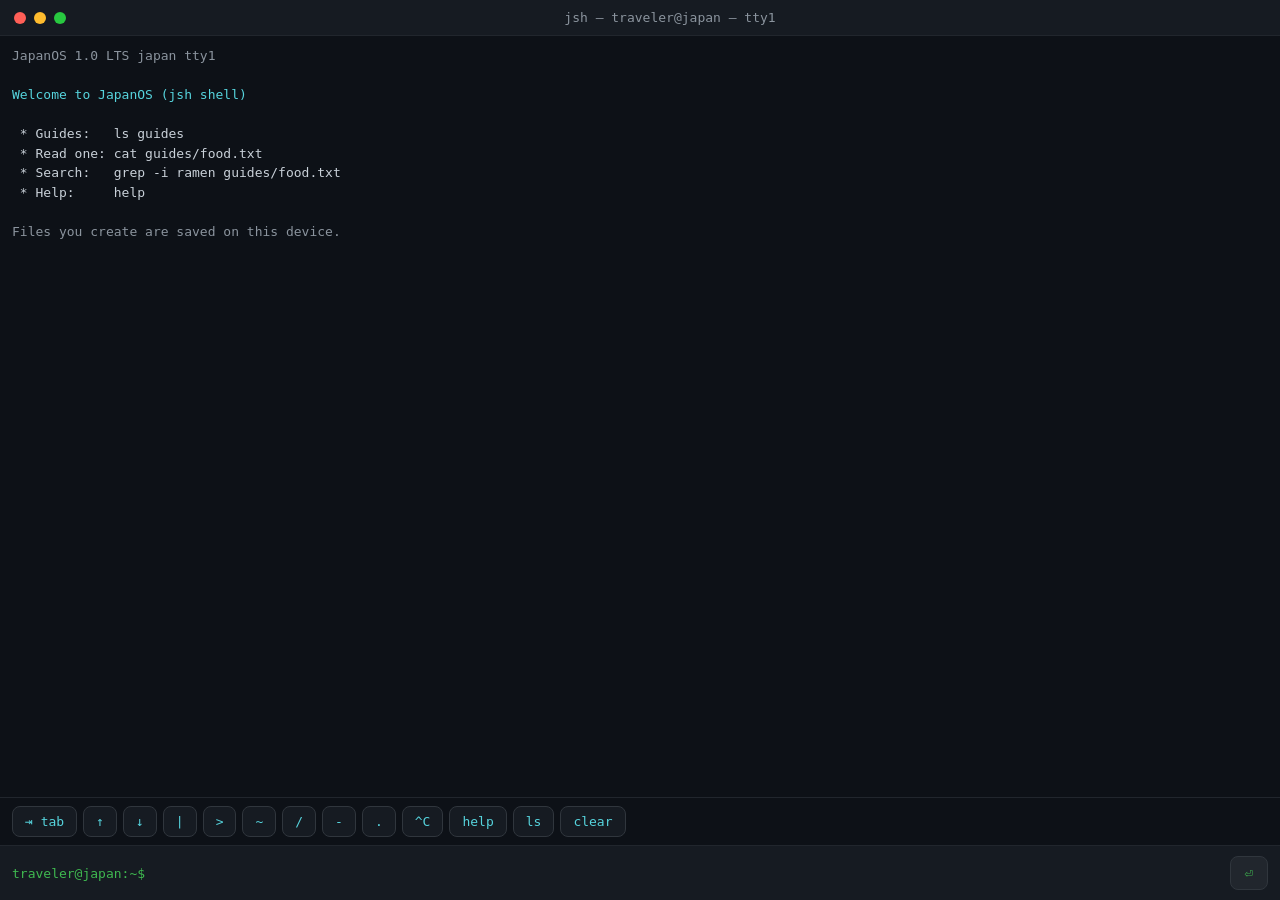
<file: index.html>
<!DOCTYPE html>
<html lang="en">
<head>
<meta charset="UTF-8">
<meta name="viewport" content="width=device-width, initial-scale=1.0, maximum-scale=1.0, user-scalable=no, viewport-fit=cover">
<meta name="apple-mobile-web-app-capable" content="yes">
<meta name="mobile-web-app-capable" content="yes">
<meta name="apple-mobile-web-app-status-bar-style" content="black-translucent">
<meta name="apple-mobile-web-app-title" content="JapanOS">
<meta name="theme-color" content="#0d1117">
<title>JapanOS Terminal</title>
<style>
  :root {
    --bg: #0d1117;
    --panel: #161b22;
    --fg: #c9d1d9;
    --green: #3fb950;
    --cyan: #56d4dd;
    --yellow: #e3b341;
    --red: #f85149;
    --magenta: #d2a8ff;
    --dim: #8b949e;
  }
  * { margin: 0; padding: 0; box-sizing: border-box; }
  html, body { height: 100%; overscroll-behavior: none; background: var(--bg); }
  body {
    font-family: "SF Mono", ui-monospace, Menlo, Monaco, "Cascadia Mono", monospace;
    color: var(--fg);
    display: flex;
    flex-direction: column;
    height: 100dvh;
    padding-top: env(safe-area-inset-top);
  }
  #titlebar {
    flex: 0 0 auto;
    display: flex; align-items: center; gap: 8px;
    padding: 10px 14px;
    background: var(--panel);
    border-bottom: 1px solid #21262d;
    user-select: none; -webkit-user-select: none;
  }
  .dot { width: 12px; height: 12px; border-radius: 50%; }
  .dot.r { background: #ff5f57; } .dot.y { background: #febc2e; } .dot.g { background: #28c840; }
  #titlebar .title {
    flex: 1; text-align: center; font-size: 13px; color: var(--dim);
    white-space: nowrap; overflow: hidden; text-overflow: ellipsis;
  }
  #screen {
    flex: 1 1 auto;
    overflow-y: auto;
    -webkit-overflow-scrolling: touch;
    padding: 10px 12px 8px;
    font-size: 13px;
    line-height: 1.5;
    word-break: break-word;
  }
  #screen .line { white-space: pre-wrap; }
  .green { color: var(--green); } .cyan { color: var(--cyan); }
  .yellow { color: var(--yellow); } .red { color: var(--red); }
  .magenta { color: var(--magenta); } .dim { color: var(--dim); }
  #keybar {
    flex: 0 0 auto;
    display: flex; gap: 6px;
    overflow-x: auto; -webkit-overflow-scrolling: touch;
    padding: 8px 12px;
    background: var(--bg);
    border-top: 1px solid #21262d;
    scrollbar-width: none;
  }
  #keybar::-webkit-scrollbar { display: none; }
  #keybar button {
    flex: 0 0 auto;
    background: #161b22; color: var(--cyan);
    border: 1px solid #30363d; border-radius: 8px;
    font-family: inherit; font-size: 13px;
    padding: 7px 12px;
    touch-action: manipulation;
  }
  #keybar button:active { background: #21262d; }
  #inputbar {
    flex: 0 0 auto;
    display: flex; align-items: center; gap: 8px;
    padding: 10px 12px;
    padding-bottom: calc(10px + env(safe-area-inset-bottom));
    background: var(--panel);
    border-top: 1px solid #21262d;
  }
  #prompt { color: var(--green); font-size: 13px; white-space: nowrap; }
  #cmd {
    flex: 1;
    background: transparent; border: none; outline: none;
    color: var(--fg); font-family: inherit;
    font-size: 16px; /* stops iOS Safari zoom on focus */
    caret-color: var(--green);
  }
  #cmd::placeholder { color: #484f58; }
  #enter {
    background: #21262d; color: var(--green);
    border: 1px solid #30363d; border-radius: 8px;
    font-family: inherit; font-size: 14px; padding: 8px 14px;
    touch-action: manipulation;
  }
  #enter:active { background: #30363d; }
  /* full-screen text editor overlay */
  #editor {
    position: fixed; inset: 0;
    display: none; flex-direction: column;
    background: var(--bg);
    padding-top: env(safe-area-inset-top);
    z-index: 10;
  }
  #editor.open { display: flex; }
  #editor header {
    flex: 0 0 auto;
    display: flex; align-items: center; gap: 10px;
    padding: 10px 14px;
    background: var(--panel); border-bottom: 1px solid #21262d;
    font-size: 13px;
  }
  #editor header .fname { flex: 1; color: var(--yellow); overflow: hidden; text-overflow: ellipsis; white-space: nowrap; }
  #editor header button {
    background: #21262d; border: 1px solid #30363d; border-radius: 8px;
    font-family: inherit; font-size: 13px; padding: 7px 14px;
    touch-action: manipulation;
  }
  #editor header .save { color: var(--green); }
  #editor header .cancel { color: var(--red); }
  #edtext {
    flex: 1;
    background: var(--bg); color: var(--fg);
    border: none; outline: none; resize: none;
    font-family: inherit; font-size: 16px; line-height: 1.5;
    padding: 12px 14px;
    padding-bottom: calc(12px + env(safe-area-inset-bottom));
    -webkit-overflow-scrolling: touch;
  }
</style>
</head>
<body>

<div id="titlebar">
  <span class="dot r"></span><span class="dot y"></span><span class="dot g"></span>
  <span class="title">jsh — traveler@japan — tty1</span>
</div>

<div id="screen" aria-live="polite"></div>

<div id="keybar">
  <button data-key="tab">⇥ tab</button>
  <button data-key="up">↑</button>
  <button data-key="down">↓</button>
  <button data-ins="|">|</button>
  <button data-ins="&gt;">&gt;</button>
  <button data-ins="~">~</button>
  <button data-ins="/">/</button>
  <button data-ins="-">-</button>
  <button data-ins=".">.</button>
  <button data-key="ctrlc">^C</button>
  <button data-run="help">help</button>
  <button data-run="ls">ls</button>
  <button data-run="clear">clear</button>
</div>

<div id="inputbar">
  <span id="prompt"></span>
  <input id="cmd" type="text" autocomplete="off" autocorrect="off" autocapitalize="off"
         spellcheck="false" enterkeyhint="go" placeholder="">
  <button id="enter" aria-label="run command">⏎</button>
</div>

<div id="editor">
  <header>
    <span class="fname"></span>
    <button class="cancel">cancel</button>
    <button class="save">save</button>
  </header>
  <textarea id="edtext" autocomplete="off" autocorrect="off" autocapitalize="off" spellcheck="false"></textarea>
</div>

<script>
(function () {
  "use strict";

  var USER = "traveler", HOST = "japan";
  var FS_KEY = "japanos_fs_v1", HIST_KEY = "japanos_hist_v1";
  var BOOT_TIME = Date.now();

  var screenEl = document.getElementById("screen");
  var input = document.getElementById("cmd");
  var promptEl = document.getElementById("prompt");

  /* ---------- guide content ---------- */

  var GUIDES = {
    "destinations.txt": [
      "DESTINATIONS",
      "============",
      "",
      "Tokyo (東京)     Shibuya Crossing, Senso-ji,",
      "                Akihabara, teamLab, Tsukiji.",
      "Kyoto (京都)     Fushimi Inari, Kinkaku-ji,",
      "                Arashiyama bamboo grove, Gion.",
      "Osaka (大阪)     Dotonbori neon, Osaka Castle,",
      "                street food capital.",
      "Nara (奈良)      Bowing deer, Todai-ji Buddha.",
      "Hakone (箱根)    Onsen, ryokan, Mt. Fuji views.",
      "Hiroshima (広島) Peace Memorial, Miyajima torii.",
      "Sapporo (札幌)   Snow festival, miso ramen.",
      "Okinawa (沖縄)   Beaches, reefs, Ryukyu culture."
    ].join("\n"),

    "itinerary.txt": [
      "7-DAY GOLDEN ROUTE",
      "==================",
      "",
      "Day 1-3  Tokyo",
      "  Arrive HND/NRT. Shibuya & Shinjuku,",
      "  Asakusa + Senso-ji, Akihabara.",
      "  Day trip option: Nikko or Kamakura.",
      "Day 4    Hakone",
      "  Onsen ryokan night, Fuji views from",
      "  the Lake Ashi ropeway.",
      "Day 5-6  Kyoto",
      "  Fushimi Inari at dawn, Kiyomizu-dera,",
      "  Arashiyama, evening in Gion.",
      "Day 7    Osaka",
      "  Osaka Castle, Dotonbori food crawl,",
      "  fly out of KIX.",
      "",
      "tip: activate your JR Pass on Day 4."
    ].join("\n"),

    "food.txt": [
      "EAT YOUR WAY THROUGH JAPAN",
      "==========================",
      "",
      "ramen        tonkotsu in Fukuoka, miso in Sapporo",
      "sushi        standing sushi bars, Toyosu market",
      "okonomiyaki  Osaka vs Hiroshima style - try both",
      "takoyaki     molten octopus balls, Dotonbori",
      "kaiseki      multi-course art, best in Kyoto",
      "onigiri      konbini onigiri are elite. Trust.",
      "wagyu        Kobe, Matsusaka, or Omi beef",
      "",
      "pro-tip: say 'oishii!' (delicious) often."
    ].join("\n"),

    "phrases.txt": [
      "SURVIVAL JAPANESE",
      "=================",
      "",
      "Konnichiwa              hello",
      "Arigatou gozaimasu      thank you",
      "Sumimasen               excuse me / sorry",
      "Onegaishimasu           please",
      "Eigo wa hanasemasu ka?  do you speak English?",
      "Ikura desu ka?          how much is it?",
      "Oishii!                 delicious!",
      "Kanpai!                 cheers!",
      "Toire wa doko?          where's the toilet?",
      "",
      "a little Japanese goes a very long way."
    ].join("\n"),

    "tips.txt": [
      "TRAVEL TIPS",
      "===========",
      "",
      "* Suica/PASMO in Apple Wallet works on",
      "  trains, buses and konbini.",
      "* Cash still matters; 7-Eleven ATMs",
      "  take foreign cards.",
      "* Rent pocket WiFi or grab an eSIM.",
      "* Trash cans are rare - carry a bag.",
      "* Escalators: stand left in Tokyo,",
      "  right in Osaka.",
      "* No tipping. Ever.",
      "* Book Ghibli/teamLab/Shibuya Sky",
      "  weeks ahead.",
      "* Konbini food is genuinely great."
    ].join("\n"),

    "seasons.txt": [
      "WHEN TO VISIT",
      "=============",
      "",
      "Spring (Mar-May)  cherry blossoms;",
      "                  peak late Mar-early Apr",
      "Summer (Jun-Aug)  hot & humid; festivals",
      "                  and fireworks",
      "Autumn (Sep-Nov)  crisp air, red maples,",
      "                  best hiking",
      "Winter (Dec-Feb)  powder snow in Hokkaido,",
      "                  quiet temples, onsen"
    ].join("\n"),

    "budget.txt": [
      "DAILY BUDGET (per person)",
      "=========================",
      "",
      "Shoestring   Y8,000-12,000  (~$55-80)",
      "             hostels, konbini, local trains",
      "Comfortable  Y15,000-25,000 (~$100-170)",
      "             business hotels, izakaya",
      "Splurge      Y40,000+       (~$270+)",
      "             ryokan with kaiseki",
      "",
      "JR Pass (7-day): Y50,000 - worth it for",
      "Tokyo->Kyoto->Hiroshima round trips."
    ].join("\n"),

    "transport.txt": [
      "GETTING AROUND",
      "==============",
      "",
      "Shinkansen  Tokyo->Kyoto in 2h15m.",
      "            Reserve on the smartEX app.",
      "IC cards    Suica / PASMO / ICOCA -",
      "            tap onto anything that moves.",
      "Metro       Google Maps transit is great.",
      "Taxis       doors open themselves.",
      "            Don't touch them!"
    ].join("\n")
  };

  /* ---------- virtual filesystem ----------
     dir:  { d:1, c:{ name: node } }
     file: { f:1, x:"content" }               */

  function dir(children) { return { d: 1, c: children || {} }; }
  function file(content) { return { f: 1, x: content || "" }; }

  function factoryFS() {
    var guides = {};
    for (var k in GUIDES) guides[k] = file(GUIDES[k]);
    var binNames = Object.keys(COMMANDS).sort();
    var bin = {};
    for (var i = 0; i < binNames.length; i++) bin[binNames[i]] = file("#!jsh builtin\n");
    return dir({
      "etc": dir({ "motd": file("Welcome to JapanOS - enjoy your trip!\n") }),
      "bin": dir(bin),
      "tmp": dir({}),
      "home": dir({
        "traveler": dir({
          "README.txt": file([
            "Welcome home, traveler.",
            "",
            "Your Japan guides live in ~/guides:",
            "  ls guides",
            "  cat guides/food.txt",
            "",
            "This is a real (virtual) filesystem.",
            "Files you create are saved on this",
            "device and survive closing the app.",
            "Try:",
            "  mkdir plans",
            "  echo 'book teamLab' > plans/todo.txt",
            "  cat plans/todo.txt",
            "",
            "Type 'help' for all commands.",
            "Type 'reset' to restore factory files."
          ].join("\n")),
          "guides": dir(guides),
          "notes": dir({
            "packing.txt": file("passport\nJR pass voucher\ncomfortable shoes\nportable battery\ncoin purse (yen!)\n")
          })
        })
      })
    });
  }

  var root, cwd; // cwd is array of path parts, e.g. ["home","traveler"]

  function saveFS() {
    try { localStorage.setItem(FS_KEY, JSON.stringify(root)); } catch (e) {}
  }
  function loadFS() {
    try {
      var raw = localStorage.getItem(FS_KEY);
      if (raw) { var r = JSON.parse(raw); if (r && r.d) return r; }
    } catch (e) {}
    return null;
  }

  /* ---------- path helpers ---------- */

  function normalize(pathStr) {
    // returns array of parts, or null if invalid; handles ~, ., ..
    var parts;
    if (pathStr === "~" || pathStr.slice(0, 2) === "~/") {
      parts = ["home", USER].concat(pathStr.slice(2).split("/"));
    } else if (pathStr.charAt(0) === "/") {
      parts = pathStr.split("/");
    } else {
      parts = cwd.concat(pathStr.split("/"));
    }
    var out = [];
    for (var i = 0; i < parts.length; i++) {
      var p = parts[i];
      if (p === "" || p === ".") continue;
      if (p === "..") { if (out.length) out.pop(); continue; }
      out.push(p);
    }
    return out;
  }

  function nodeAt(parts) {
    var n = root;
    for (var i = 0; i < parts.length; i++) {
      if (!n.d || !n.c[parts[i]]) return null;
      n = n.c[parts[i]];
    }
    return n;
  }

  function pathStr(parts) { return "/" + parts.join("/"); }

  function promptPath() {
    var p = pathStr(cwd);
    var home = "/home/" + USER;
    if (p === home) return "~";
    if (p.indexOf(home + "/") === 0) return "~" + p.slice(home.length);
    return p;
  }

  function ShellError(msg) { this.msg = msg; }

  function resolveParent(pathArg, what) {
    // returns { parent, name } ; parent must exist and be a dir
    var parts = normalize(pathArg);
    if (!parts.length) throw new ShellError(what + ": invalid path");
    var name = parts[parts.length - 1];
    var parent = nodeAt(parts.slice(0, -1));
    if (!parent || !parent.d) throw new ShellError(what + ": " + pathArg + ": no such directory");
    return { parent: parent, name: name, parts: parts };
  }

  /* ---------- screen output ---------- */

  function printLine(cls, text) {
    var d = document.createElement("div");
    d.className = "line" + (cls ? " " + cls : "");
    d.textContent = text.length ? text : " ";
    screenEl.appendChild(d);
  }
  function printBlock(cls, text) {
    var lines = text.split("\n");
    if (lines.length && lines[lines.length - 1] === "") lines.pop();
    for (var i = 0; i < lines.length; i++) printLine(cls, lines[i]);
  }
  function scrollDown() { screenEl.scrollTop = screenEl.scrollHeight; }

  function promptText() { return USER + "@" + HOST + ":" + promptPath() + "$"; }

  function echoCmd(raw) {
    var d = document.createElement("div");
    d.className = "line";
    var p = document.createElement("span");
    p.className = "green";
    p.textContent = promptText() + " ";
    d.appendChild(p);
    d.appendChild(document.createTextNode(raw));
    screenEl.appendChild(d);
  }

  function refreshPrompt() { promptEl.textContent = promptText(); }

  /* ---------- tokenizer ---------- */

  var OP = String.fromCharCode(1); // marks unquoted shell operators

  function tokenize(s) {
    var toks = [], cur = "", q = null, has = false;
    function push() { if (has) { toks.push(cur); cur = ""; has = false; } }
    for (var i = 0; i < s.length; i++) {
      var c = s.charAt(i);
      if (q) {
        if (c === q) q = null; else cur += c;
        continue;
      }
      if (c === "'" || c === '"') { q = c; has = true; continue; }
      if (c === " " || c === "\t") { push(); continue; }
      if (c === "|") { push(); toks.push(OP + "|"); continue; }
      if (c === ">") {
        push();
        if (s.charAt(i + 1) === ">") { toks.push(OP + ">>"); i++; }
        else toks.push(OP + ">");
        continue;
      }
      cur += c; has = true;
    }
    if (q) throw new ShellError("jsh: unterminated quote");
    push();
    return toks;
  }

  /* ---------- commands ---------- */

  var HELP = {
    help: "help            list commands",
    man: "man CMD         describe one command",
    ls: "ls [-a] [DIR]   list directory",
    cd: "cd [DIR]        change directory",
    pwd: "pwd             print working directory",
    cat: "cat FILE...     print file contents",
    echo: "echo TEXT       print text (supports > file)",
    grep: "grep [-i] PAT   search text (file or pipe)",
    head: "head [-n N] F   first lines of a file",
    tail: "tail [-n N] F   last lines of a file",
    wc: "wc [FILE]       count lines/words/chars",
    tree: "tree [DIR]      directory tree",
    mkdir: "mkdir [-p] DIR  create directory",
    touch: "touch FILE      create empty file",
    rm: "rm [-r] PATH    remove file (or dir with -r)",
    rmdir: "rmdir DIR       remove empty directory",
    mv: "mv SRC DST      move / rename",
    cp: "cp [-r] SRC DST copy",
    edit: "edit FILE       open text editor (also: nano, vi)",
    history: "history         show command history",
    clear: "clear           wipe the screen",
    date: "date            current date & time",
    whoami: "whoami          print user name",
    hostname: "hostname        print host name",
    uname: "uname [-a]      system info",
    neofetch: "neofetch        system summary",
    fortune: "fortune         draw an omikuji",
    cowsay: "cowsay TEXT     a cow says things",
    sudo: "sudo            nice try",
    exit: "exit            log out (sort of)",
    reboot: "reboot          reload the terminal",
    reset: "reset           factory-reset the filesystem"
  };

  function getFile(pathArg, cmd) {
    var n = nodeAt(normalize(pathArg));
    if (!n) throw new ShellError(cmd + ": " + pathArg + ": No such file or directory");
    if (n.d) throw new ShellError(cmd + ": " + pathArg + ": Is a directory");
    return n;
  }

  function requireStdinOrFiles(args, stdin, cmd) {
    if (args.length) {
      var out = [];
      for (var i = 0; i < args.length; i++) out.push(getFile(args[i], cmd).x);
      return out.join("");
    }
    if (stdin !== "") return stdin;
    throw new ShellError(cmd + ": missing file operand (or pipe input)");
  }

  var COMMANDS = {
    help: function () {
      var names = Object.keys(HELP);
      var out = ["jsh - JapanOS shell. Commands:", ""];
      for (var i = 0; i < names.length; i++) out.push("  " + HELP[names[i]]);
      out.push("");
      out.push("Pipes and redirection work:");
      out.push("  cat guides/food.txt | grep ramen");
      out.push("  echo hello > notes/hi.txt");
      out.push("Tab completes commands and paths.");
      return out.join("\n");
    },

    man: function (args) {
      if (!args.length) throw new ShellError("man: which command?");
      var h = HELP[args[0]];
      if (!h) throw new ShellError("man: no manual entry for " + args[0]);
      return h;
    },

    ls: function (args) {
      var all = false, paths = [];
      for (var i = 0; i < args.length; i++) {
        if (args[i] === "-a") all = true;
        else if (args[i] === "-la" || args[i] === "-al") all = true;
        else if (args[i].charAt(0) === "-") continue;
        else paths.push(args[i]);
      }
      if (!paths.length) paths = ["."];
      var chunks = [];
      for (var p = 0; p < paths.length; p++) {
        var n = nodeAt(normalize(paths[p]));
        if (!n) throw new ShellError("ls: " + paths[p] + ": No such file or directory");
        if (n.f) { chunks.push(paths[p]); continue; }
        var names = Object.keys(n.c).sort();
        var out = [];
        for (var j = 0; j < names.length; j++) {
          if (!all && names[j].charAt(0) === ".") continue;
          out.push(names[j] + (n.c[names[j]].d ? "/" : ""));
        }
        var listing = out.join("\n");
        chunks.push(paths.length > 1 ? paths[p] + ":\n" + listing : listing);
      }
      return chunks.join("\n\n");
    },

    cd: function (args) {
      var target = args.length ? args[0] : "~";
      var parts = normalize(target);
      var n = nodeAt(parts);
      if (!n) throw new ShellError("cd: " + target + ": No such file or directory");
      if (!n.d) throw new ShellError("cd: " + target + ": Not a directory");
      cwd = parts;
      return "";
    },

    pwd: function () { return pathStr(cwd); },

    cat: function (args, stdin) { return requireStdinOrFiles(args, stdin, "cat"); },

    echo: function (args) { return args.join(" "); },

    grep: function (args, stdin) {
      var ci = false, rest = [];
      for (var i = 0; i < args.length; i++) {
        if (args[i] === "-i") ci = true; else rest.push(args[i]);
      }
      if (!rest.length) throw new ShellError("grep: missing pattern");
      var pat = rest[0], files = rest.slice(1);
      var text = requireStdinOrFiles(files, stdin, "grep");
      var needle = ci ? pat.toLowerCase() : pat;
      var lines = text.split("\n"), out = [];
      for (var j = 0; j < lines.length; j++) {
        var hay = ci ? lines[j].toLowerCase() : lines[j];
        if (hay.indexOf(needle) !== -1) out.push(lines[j]);
      }
      return out.join("\n");
    },

    head: function (args, stdin) { return headTail(args, stdin, "head"); },
    tail: function (args, stdin) { return headTail(args, stdin, "tail"); },

    wc: function (args, stdin) {
      var text = requireStdinOrFiles(args, stdin, "wc");
      var lines = text.split("\n");
      if (lines[lines.length - 1] === "") lines.pop();
      var words = text.split(/\s+/).filter(function (w) { return w.length; }).length;
      return lines.length + " " + words + " " + text.length + (args.length ? " " + args[0] : "");
    },

    tree: function (args) {
      var start = args.length ? args[0] : ".";
      var n = nodeAt(normalize(start));
      if (!n) throw new ShellError("tree: " + start + ": No such file or directory");
      if (n.f) return start;
      var out = [start === "." ? promptPath() : start];
      (function walk(node, prefix) {
        var names = Object.keys(node.c).sort();
        for (var i = 0; i < names.length; i++) {
          var last = i === names.length - 1;
          var child = node.c[names[i]];
          out.push(prefix + (last ? "`-- " : "|-- ") + names[i] + (child.d ? "/" : ""));
          if (child.d) walk(child, prefix + (last ? "    " : "|   "));
        }
      })(n, "");
      return out.join("\n");
    },

    mkdir: function (args) {
      var pFlag = false, paths = [];
      for (var i = 0; i < args.length; i++) {
        if (args[i] === "-p") pFlag = true; else paths.push(args[i]);
      }
      if (!paths.length) throw new ShellError("mkdir: missing operand");
      for (var j = 0; j < paths.length; j++) {
        var parts = normalize(paths[j]);
        if (pFlag) {
          var n = root;
          for (var k = 0; k < parts.length; k++) {
            if (!n.c[parts[k]]) n.c[parts[k]] = dir();
            n = n.c[parts[k]];
            if (!n.d) throw new ShellError("mkdir: " + paths[j] + ": not a directory");
          }
        } else {
          var r = resolveParent(paths[j], "mkdir");
          if (r.parent.c[r.name]) throw new ShellError("mkdir: " + paths[j] + ": File exists");
          r.parent.c[r.name] = dir();
        }
      }
      saveFS();
      return "";
    },

    touch: function (args) {
      if (!args.length) throw new ShellError("touch: missing operand");
      for (var i = 0; i < args.length; i++) {
        var r = resolveParent(args[i], "touch");
        if (!r.parent.c[r.name]) r.parent.c[r.name] = file("");
      }
      saveFS();
      return "";
    },

    rm: function (args) {
      var rec = false, paths = [];
      for (var i = 0; i < args.length; i++) {
        if (args[i] === "-r" || args[i] === "-rf" || args[i] === "-fr") rec = true;
        else paths.push(args[i]);
      }
      if (!paths.length) throw new ShellError("rm: missing operand");
      for (var j = 0; j < paths.length; j++) {
        var parts = normalize(paths[j]);
        if (!parts.length) throw new ShellError("rm: cannot remove '/'");
        var r = resolveParent(paths[j], "rm");
        var n = r.parent.c[r.name];
        if (!n) throw new ShellError("rm: " + paths[j] + ": No such file or directory");
        if (n.d && !rec) throw new ShellError("rm: " + paths[j] + ": Is a directory (use rm -r)");
        delete r.parent.c[r.name];
        // if we deleted a dir we're inside of, climb out
        if (pathStr(cwd).indexOf(pathStr(parts)) === 0 && nodeAt(cwd) === null) cwd = parts.slice(0, -1);
      }
      saveFS();
      return "";
    },

    rmdir: function (args) {
      if (!args.length) throw new ShellError("rmdir: missing operand");
      var r = resolveParent(args[0], "rmdir");
      var n = r.parent.c[r.name];
      if (!n) throw new ShellError("rmdir: " + args[0] + ": No such file or directory");
      if (!n.d) throw new ShellError("rmdir: " + args[0] + ": Not a directory");
      if (Object.keys(n.c).length) throw new ShellError("rmdir: " + args[0] + ": Directory not empty");
      delete r.parent.c[r.name];
      saveFS();
      return "";
    },

    mv: function (args) {
      if (args.length < 2) throw new ShellError("mv: missing operand");
      var src = resolveParent(args[0], "mv");
      var n = src.parent.c[src.name];
      if (!n) throw new ShellError("mv: " + args[0] + ": No such file or directory");
      var dstNode = nodeAt(normalize(args[1]));
      var dst;
      if (dstNode && dstNode.d) {
        dst = { parent: dstNode, name: src.name };
      } else {
        dst = resolveParent(args[1], "mv");
      }
      if (dst.parent === src.parent && dst.name === src.name) return "";
      dst.parent.c[dst.name] = n;
      delete src.parent.c[src.name];
      saveFS();
      return "";
    },

    cp: function (args) {
      var rec = false, rest = [];
      for (var i = 0; i < args.length; i++) {
        if (args[i] === "-r") rec = true; else rest.push(args[i]);
      }
      if (rest.length < 2) throw new ShellError("cp: missing operand");
      var srcNode = nodeAt(normalize(rest[0]));
      if (!srcNode) throw new ShellError("cp: " + rest[0] + ": No such file or directory");
      if (srcNode.d && !rec) throw new ShellError("cp: " + rest[0] + ": Is a directory (use cp -r)");
      var srcName = normalize(rest[0]).pop();
      var dstNode = nodeAt(normalize(rest[1]));
      var dst;
      if (dstNode && dstNode.d) dst = { parent: dstNode, name: srcName };
      else dst = resolveParent(rest[1], "cp");
      dst.parent.c[dst.name] = JSON.parse(JSON.stringify(srcNode));
      saveFS();
      return "";
    },

    history: function () {
      var out = [];
      for (var i = 0; i < history.length; i++) out.push("  " + (i + 1) + "  " + history[i]);
      return out.join("\n");
    },

    clear: function () { screenEl.innerHTML = ""; return ""; },

    date: function () {
      var now = new Date();
      var jst = now.toLocaleString("en-US", { timeZone: "Asia/Tokyo", hour12: false });
      return now.toString() + "\nJST: " + jst;
    },

    whoami: function () { return USER; },
    hostname: function () { return HOST; },

    uname: function (args) {
      if (args[0] === "-a") return "JapanOS japan 1.0-jsh #1 " + navigator.platform + " JavaScript";
      return "JapanOS";
    },

    neofetch: function () {
      var up = Math.max(1, Math.round((Date.now() - BOOT_TIME) / 60000));
      return [
        "      ,--.       " + USER + "@" + HOST,
        "     (    )      ----------------",
        "      `--'       OS: JapanOS 1.0 (web)",
        "   .-~~~~~~-.    Host: " + (navigator.platform || "browser"),
        "  (  NIPPON  )   Shell: jsh 1.0",
        "   `-~~~~~~-'    Uptime: " + up + " min",
        "                 Theme: Tokyo Night",
        "                 Locale: Asia/Tokyo"
      ].join("\n");
    },

    fortune: function () {
      var f = [
        "DAI-KICHI (great blessing): book the trip.",
        "KICHI (blessing): sunny skies over Fuji await.",
        "CHUU-KICHI (middle blessing): pack an umbrella.",
        "SHOU-KICHI (small blessing): the ramen line moves fast.",
        "SUE-KICHI (future blessing): your JR Pass pays off later.",
        "KYOU (curse): tie this fortune to a tree and draw again."
      ];
      return "omikuji says: " + f[Math.floor(Math.random() * f.length)];
    },

    cowsay: function (args, stdin) {
      var msg = args.length ? args.join(" ") : (stdin ? stdin.split("\n")[0] : "moo");
      var top = " " + repeat("_", msg.length + 2);
      var bot = " " + repeat("-", msg.length + 2);
      return [
        top,
        "< " + msg + " >",
        bot,
        "        \\   ^__^",
        "         \\  (oo)\\_______",
        "            (__)\\       )\\/\\",
        "                ||----w |",
        "                ||     ||"
      ].join("\n");
    },

    sudo: function () {
      throw new ShellError(USER + " is not in the sudoers file. This incident will be reported to the shogun.");
    },

    exit: function () { return "logout\n(there is no escape - this is your home now)"; },

    reboot: function () { setTimeout(function () { location.reload(); }, 300); return "rebooting..."; },

    reset: function () {
      try { localStorage.removeItem(FS_KEY); localStorage.removeItem(HIST_KEY); } catch (e) {}
      setTimeout(function () { location.reload(); }, 300);
      return "filesystem reset to factory state, rebooting...";
    },

    edit: function (args) {
      if (!args.length) throw new ShellError("edit: missing file name");
      openEditor(args[0]);
      return "";
    }
  };
  COMMANDS.nano = COMMANDS.edit;
  COMMANDS.vi = COMMANDS.edit;
  COMMANDS.vim = COMMANDS.edit;
  COMMANDS.ll = function (a, s) { return COMMANDS.ls(["-a"].concat(a), s); };

  function repeat(ch, n) { var s = ""; while (n-- > 0) s += ch; return s; }

  function headTail(args, stdin, which) {
    var n = 10, files = [];
    for (var i = 0; i < args.length; i++) {
      if (args[i] === "-n") { n = parseInt(args[i + 1], 10) || 10; i++; }
      else files.push(args[i]);
    }
    var text = requireStdinOrFiles(files, stdin, which);
    var lines = text.split("\n");
    if (lines[lines.length - 1] === "") lines.pop();
    var picked = which === "head" ? lines.slice(0, n) : lines.slice(-n);
    return picked.join("\n");
  }

  /* ---------- pipeline runner ---------- */

  function runLine(raw) {
    var trimmed = raw.replace(/\s+$/, "");
    echoCmd(trimmed);
    if (!trimmed.trim()) { scrollDown(); return; }

    history.push(trimmed);
    if (history.length > 200) history.shift();
    histIdx = history.length;
    try { localStorage.setItem(HIST_KEY, JSON.stringify(history)); } catch (e) {}

    try {
      var toks = tokenize(trimmed);
      // split into pipe segments
      var segments = [[]], i;
      for (i = 0; i < toks.length; i++) {
        if (toks[i] === OP + "|") segments.push([]);
        else segments[segments.length - 1].push(toks[i]);
      }
      // extract redirection from the last segment
      var redir = null;
      var last = segments[segments.length - 1];
      for (i = 0; i < last.length; i++) {
        if (last[i] === OP + ">" || last[i] === OP + ">>") {
          if (i + 1 >= last.length) throw new ShellError("jsh: syntax error near '>'");
          redir = { append: last[i] === OP + ">>", target: last[i + 1] };
          last.splice(i, 2);
          break;
        }
      }
      for (var s = 0; s < segments.length; s++) {
        if (!segments[s].length) throw new ShellError("jsh: syntax error near '|'");
        if (segments[s].indexOf(OP + ">") !== -1 || segments[s].indexOf(OP + ">>") !== -1) {
          throw new ShellError("jsh: redirection is only supported at the end of a pipeline");
        }
      }

      var data = "";
      for (s = 0; s < segments.length; s++) {
        var argv = segments[s];
        var name = argv[0];
        var fn = COMMANDS[name];
        if (!fn) throw new ShellError("jsh: command not found: " + name + " (try 'help')");
        data = fn(argv.slice(1), data) || "";
      }

      if (redir) {
        var r = resolveParent(redir.target, "jsh");
        var existing = r.parent.c[r.name];
        if (existing && existing.d) throw new ShellError("jsh: " + redir.target + ": Is a directory");
        var content = data.length && data.charAt(data.length - 1) !== "\n" ? data + "\n" : data;
        if (redir.append && existing) existing.x += content;
        else r.parent.c[r.name] = file(content);
        saveFS();
      } else if (data) {
        printBlock("", data);
      }
    } catch (e) {
      if (e instanceof ShellError) printBlock("red", e.msg);
      else printBlock("red", "jsh: internal error: " + (e.message || e));
    }
    refreshPrompt();
    scrollDown();
  }

  /* ---------- tab completion ---------- */

  function complete() {
    var val = input.value;
    var m = val.match(/(^|[\s|>]+)([^\s|>]*)$/);
    if (!m) return;
    var token = m[2];
    var before = val.slice(0, val.length - token.length);
    var isFirst = before.trim() === "" ;
    var candidates = [];

    if (isFirst && token.indexOf("/") === -1 && token.charAt(0) !== "~" && token.charAt(0) !== ".") {
      var names = Object.keys(COMMANDS).sort();
      for (var i = 0; i < names.length; i++) {
        if (names[i].indexOf(token) === 0) candidates.push({ text: names[i], dir: false });
      }
    } else {
      var slash = token.lastIndexOf("/");
      var dirPart = slash === -1 ? "" : token.slice(0, slash + 1);
      var prefix = slash === -1 ? token : token.slice(slash + 1);
      var dirNode = nodeAt(normalize(dirPart === "" ? "." : dirPart));
      if (!dirNode || !dirNode.d) return;
      var kids = Object.keys(dirNode.c).sort();
      for (var j = 0; j < kids.length; j++) {
        if (kids[j].indexOf(prefix) === 0 && (prefix.charAt(0) === "." || kids[j].charAt(0) !== ".")) {
          candidates.push({ text: dirPart + kids[j], dir: !!dirNode.c[kids[j]].d });
        }
      }
    }

    if (!candidates.length) return;
    if (candidates.length === 1) {
      input.value = before + candidates[0].text + (candidates[0].dir ? "/" : " ");
      return;
    }
    // common prefix
    var common = candidates[0].text;
    for (var k = 1; k < candidates.length; k++) {
      while (candidates[k].text.indexOf(common) !== 0) common = common.slice(0, -1);
    }
    if (common.length > token.length) { input.value = before + common; return; }
    // show options
    echoCmd(val);
    var shown = [];
    for (var c = 0; c < candidates.length; c++) shown.push(candidates[c].text + (candidates[c].dir ? "/" : ""));
    printBlock("dim", shown.join("  "));
    scrollDown();
  }

  /* ---------- editor ---------- */

  var editorEl = document.getElementById("editor");
  var edText = document.getElementById("edtext");
  var edTarget = null;

  function openEditor(pathArg) {
    var r = resolveParent(pathArg, "edit");
    var n = r.parent.c[r.name];
    if (n && n.d) throw new ShellError("edit: " + pathArg + ": Is a directory");
    edTarget = r;
    editorEl.querySelector(".fname").textContent = "edit: " + pathArg;
    edText.value = n ? n.x : "";
    editorEl.classList.add("open");
    setTimeout(function () { edText.focus(); }, 50);
  }

  editorEl.querySelector(".save").addEventListener("click", function () {
    if (edTarget) {
      var content = edText.value;
      var existing = edTarget.parent.c[edTarget.name];
      if (existing && existing.f) existing.x = content;
      else edTarget.parent.c[edTarget.name] = file(content);
      saveFS();
      printBlock("dim", "wrote " + edTarget.name + " (" + content.length + " chars)");
    }
    editorEl.classList.remove("open");
    edTarget = null;
    scrollDown();
    input.focus();
  });
  editorEl.querySelector(".cancel").addEventListener("click", function () {
    editorEl.classList.remove("open");
    edTarget = null;
    input.focus();
  });

  /* ---------- input wiring ---------- */

  var history = [];
  try { history = JSON.parse(localStorage.getItem(HIST_KEY)) || []; } catch (e) { history = []; }
  var histIdx = history.length;

  function submit() {
    var v = input.value;
    input.value = "";
    runLine(v);
    input.focus();
  }

  function histUp() {
    if (histIdx > 0) { histIdx--; input.value = history[histIdx]; }
  }
  function histDown() {
    if (histIdx < history.length - 1) { histIdx++; input.value = history[histIdx]; }
    else { histIdx = history.length; input.value = ""; }
  }

  input.addEventListener("keydown", function (e) {
    if (e.key === "Enter") { e.preventDefault(); submit(); }
    else if (e.key === "ArrowUp") { e.preventDefault(); histUp(); }
    else if (e.key === "ArrowDown") { e.preventDefault(); histDown(); }
    else if (e.key === "Tab") { e.preventDefault(); complete(); }
    else if (e.key === "c" && e.ctrlKey) {
      e.preventDefault();
      echoCmd(input.value + "^C");
      input.value = "";
      scrollDown();
    } else if (e.key === "l" && e.ctrlKey) {
      e.preventDefault();
      screenEl.innerHTML = "";
    }
  });

  document.getElementById("enter").addEventListener("click", submit);

  document.getElementById("keybar").addEventListener("click", function (e) {
    var b = e.target.closest("button");
    if (!b) return;
    if (b.hasAttribute("data-ins")) {
      var ins = b.getAttribute("data-ins");
      input.value += (ins === "|" || ins === ">") ? " " + ins + " " : ins;
      input.focus();
      return;
    }
    if (b.hasAttribute("data-run")) {
      input.value = b.getAttribute("data-run");
      submit();
      return;
    }
    var k = b.getAttribute("data-key");
    if (k === "tab") complete();
    else if (k === "up") histUp();
    else if (k === "down") histDown();
    else if (k === "ctrlc") { echoCmd(input.value + "^C"); input.value = ""; scrollDown(); }
    input.focus();
  });

  var touchMoved = false;
  screenEl.addEventListener("touchstart", function () { touchMoved = false; }, { passive: true });
  screenEl.addEventListener("touchmove", function () { touchMoved = true; }, { passive: true });
  screenEl.addEventListener("touchend", function () {
    if (!touchMoved && !window.getSelection().toString()) input.focus();
  });
  screenEl.addEventListener("click", function () {
    if (!window.getSelection().toString()) input.focus();
  });

  if (window.visualViewport) {
    var vv = window.visualViewport;
    var fit = function () {
      document.body.style.height = vv.height + "px";
      window.scrollTo(0, 0);
      scrollDown();
    };
    vv.addEventListener("resize", fit);
    vv.addEventListener("scroll", function () { window.scrollTo(0, 0); });
  }

  /* ---------- boot ---------- */

  root = loadFS() || factoryFS();
  cwd = ["home", USER];
  if (!nodeAt(cwd)) { root = factoryFS(); cwd = ["home", USER]; }

  printLine("dim", "JapanOS 1.0 LTS " + HOST + " tty1");
  printLine("", "");
  printLine("cyan", "Welcome to JapanOS (jsh shell)");
  printLine("", "");
  printLine("", " * Guides:   ls guides");
  printLine("", " * Read one: cat guides/food.txt");
  printLine("", " * Search:   grep -i ramen guides/food.txt");
  printLine("", " * Help:     help");
  printLine("", "");
  printLine("dim", "Files you create are saved on this device.");
  printLine("", "");
  refreshPrompt();
  scrollDown();
})();
</script>
</body>
</html>
</file>
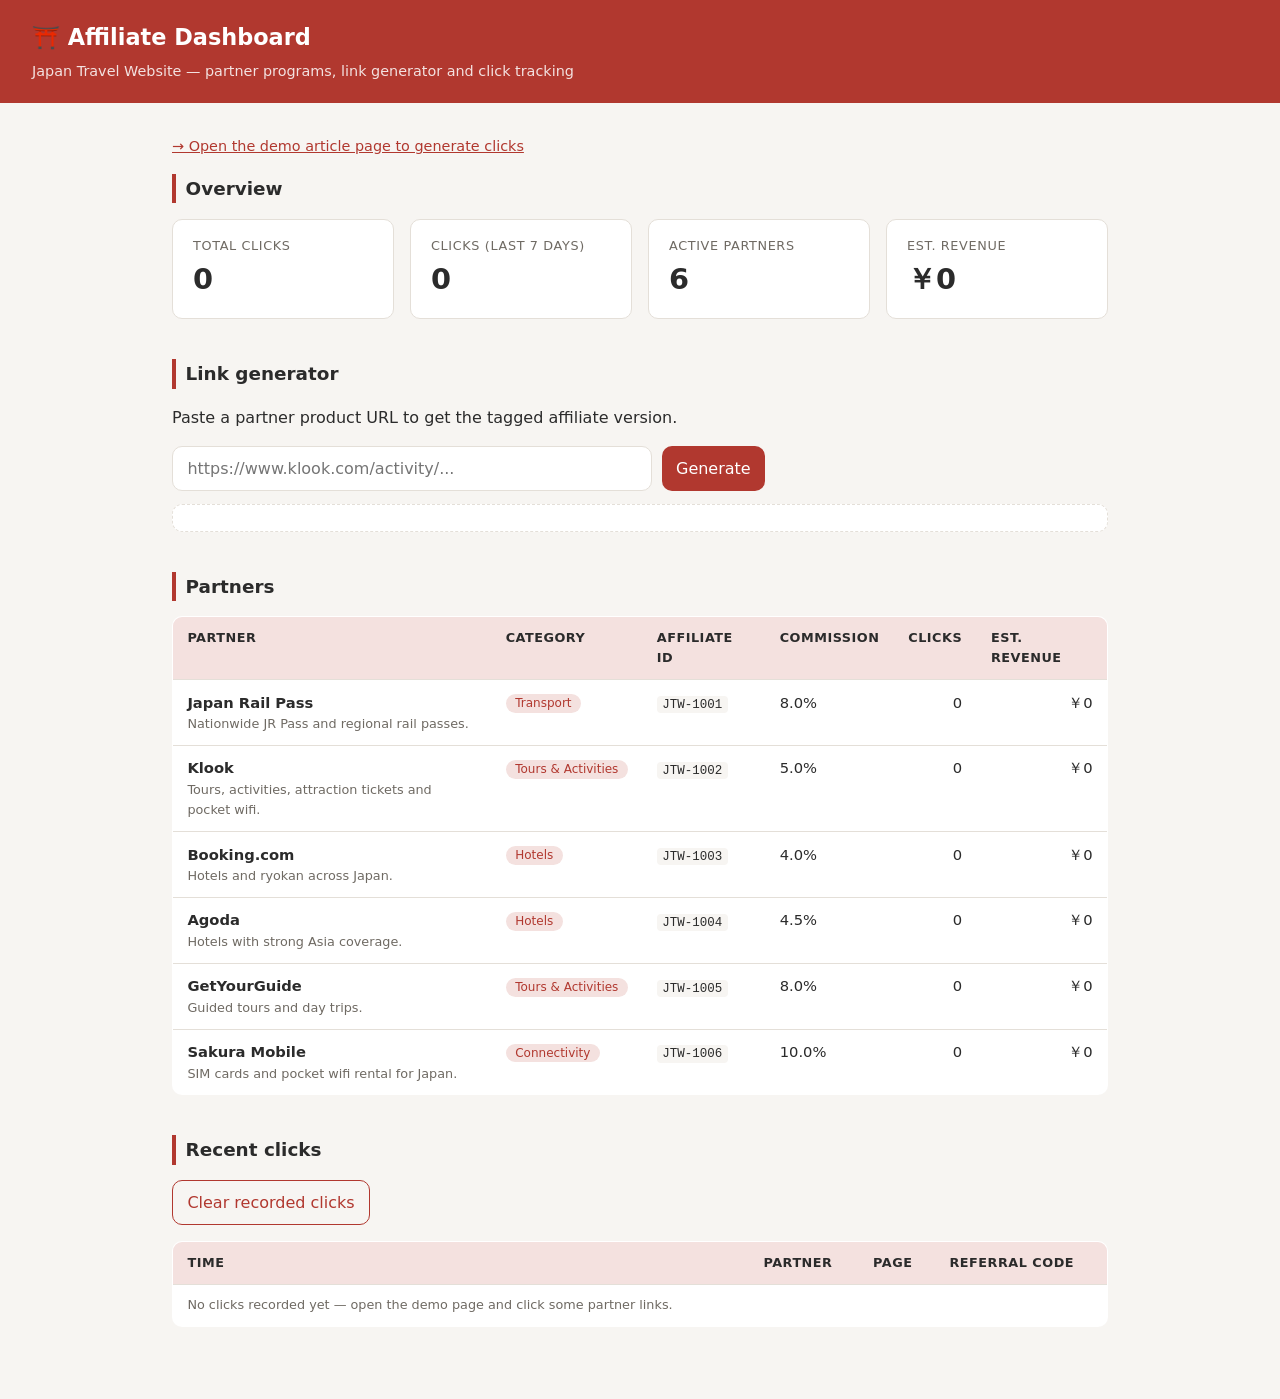
<file: Projects/Affiliate-System/index.html>
<!DOCTYPE html>
<html lang="en">
<head>
  <meta charset="UTF-8" />
  <meta name="viewport" content="width=device-width, initial-scale=1.0" />
  <title>Affiliate Dashboard — Japan Travel Website</title>
  <link rel="icon" href="data:image/svg+xml,<svg xmlns='http://www.w3.org/2000/svg' viewBox='0 0 100 100'><text y='.9em' font-size='90'>⛩️</text></svg>" />
  <link rel="stylesheet" href="css/affiliate.css" />
</head>
<body>
  <header class="site">
    <h1>⛩️ Affiliate Dashboard</h1>
    <p>Japan Travel Website — partner programs, link generator and click tracking</p>
  </header>

  <main>
    <nav class="crumbs">
      <a href="demo.html">→ Open the demo article page to generate clicks</a>
    </nav>

    <section>
      <h2>Overview</h2>
      <div class="stat-grid">
        <div class="stat">
          <div class="label">Total clicks</div>
          <div class="value" id="stat-clicks">0</div>
        </div>
        <div class="stat">
          <div class="label">Clicks (last 7 days)</div>
          <div class="value" id="stat-week">0</div>
        </div>
        <div class="stat">
          <div class="label">Active partners</div>
          <div class="value" id="stat-partners">0</div>
        </div>
        <div class="stat">
          <div class="label">Est. revenue</div>
          <div class="value" id="stat-revenue">¥0</div>
        </div>
      </div>
    </section>

    <section>
      <h2>Link generator</h2>
      <p>Paste a partner product URL to get the tagged affiliate version.</p>
      <form id="link-generator">
        <input
          type="url"
          name="url"
          placeholder="https://www.klook.com/activity/..."
          required
        />
        <button type="submit">Generate</button>
      </form>
      <code id="generated-link"></code>
    </section>

    <section>
      <h2>Partners</h2>
      <table id="partner-table">
        <thead>
          <tr>
            <th>Partner</th>
            <th>Category</th>
            <th>Affiliate ID</th>
            <th>Commission</th>
            <th>Clicks</th>
            <th>Est. revenue</th>
          </tr>
        </thead>
        <tbody></tbody>
      </table>
    </section>

    <section>
      <h2>Recent clicks</h2>
      <div class="toolbar">
        <button class="secondary" id="clear-data">Clear recorded clicks</button>
      </div>
      <table id="clicks-table">
        <thead>
          <tr>
            <th>Time</th>
            <th>Partner</th>
            <th>Page</th>
            <th>Referral code</th>
          </tr>
        </thead>
        <tbody></tbody>
      </table>
    </section>
  </main>

  <script src="js/partners.js"></script>
  <script src="js/affiliate-tracker.js"></script>
  <script src="js/dashboard.js"></script>
</body>
</html>
</file>
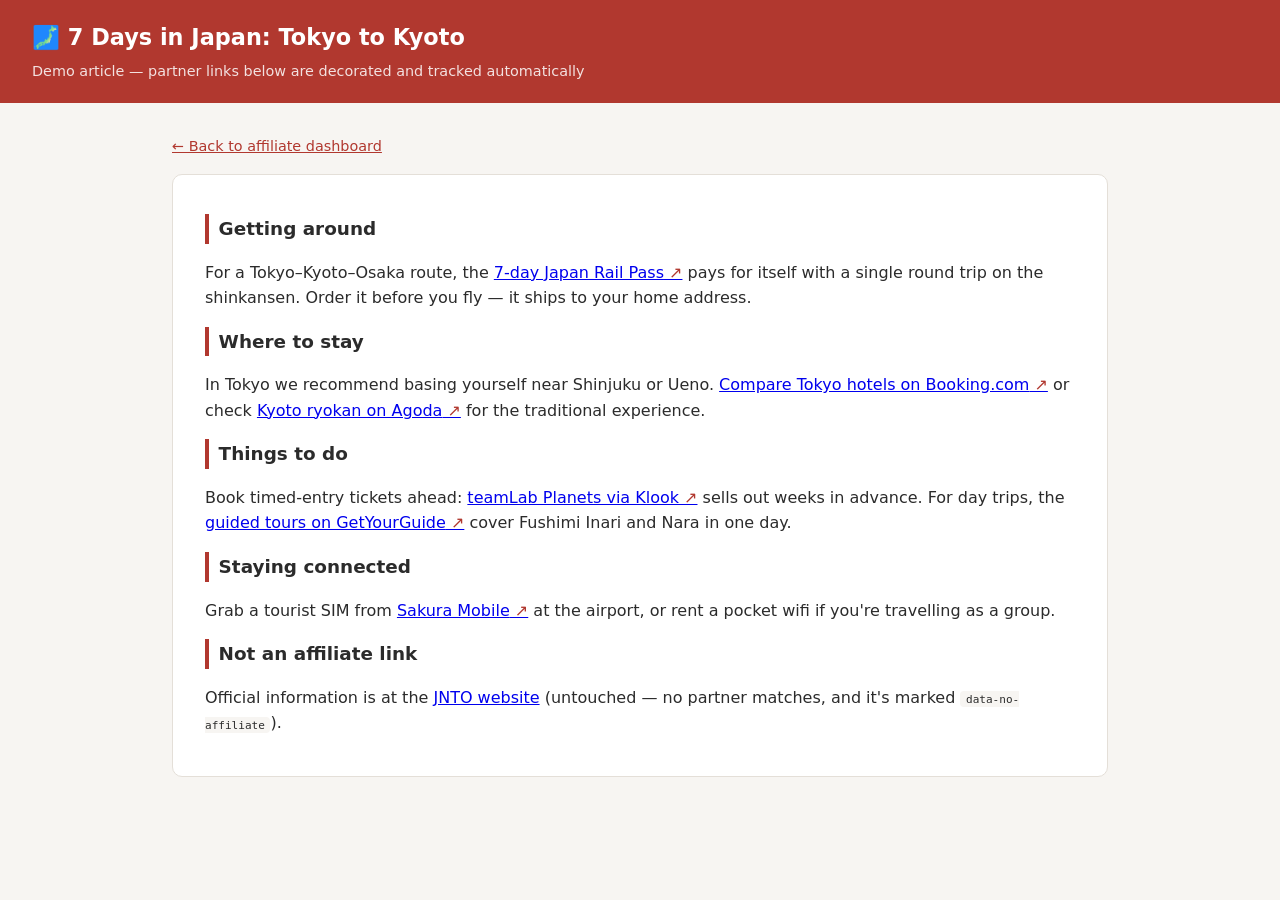
<file: Projects/Affiliate-System/demo.html>
<!DOCTYPE html>
<html lang="en">
<head>
  <meta charset="UTF-8" />
  <meta name="viewport" content="width=device-width, initial-scale=1.0" />
  <title>Demo Article — 7 Days in Japan</title>
  <link rel="icon" href="data:image/svg+xml,<svg xmlns='http://www.w3.org/2000/svg' viewBox='0 0 100 100'><text y='.9em' font-size='90'>🗾</text></svg>" />
  <link rel="stylesheet" href="css/affiliate.css" />
</head>
<body>
  <header class="site">
    <h1>🗾 7 Days in Japan: Tokyo to Kyoto</h1>
    <p>Demo article — partner links below are decorated and tracked automatically</p>
  </header>

  <main>
    <nav class="crumbs">
      <a href="index.html">← Back to affiliate dashboard</a>
    </nav>

    <article class="demo">
      <h2>Getting around</h2>
      <p>
        For a Tokyo–Kyoto–Osaka route, the
        <a href="https://www.jrailpass.com/">7-day Japan Rail Pass</a>
        pays for itself with a single round trip on the shinkansen. Order it
        before you fly — it ships to your home address.
      </p>

      <h2>Where to stay</h2>
      <p>
        In Tokyo we recommend basing yourself near Shinjuku or Ueno.
        <a href="https://www.booking.com/city/jp/tokyo.html">Compare Tokyo hotels on Booking.com</a>
        or check
        <a href="https://www.agoda.com/city/kyoto-jp.html">Kyoto ryokan on Agoda</a>
        for the traditional experience.
      </p>

      <h2>Things to do</h2>
      <p>
        Book timed-entry tickets ahead:
        <a href="https://www.klook.com/activity/1234-teamlab-planets-tokyo/">teamLab Planets via Klook</a>
        sells out weeks in advance. For day trips, the
        <a href="https://www.getyourguide.com/kyoto-l96/">guided tours on GetYourGuide</a>
        cover Fushimi Inari and Nara in one day.
      </p>

      <h2>Staying connected</h2>
      <p>
        Grab a tourist SIM from
        <a href="https://www.sakuramobile.jp/">Sakura Mobile</a>
        at the airport, or rent a pocket wifi if you're travelling as a group.
      </p>

      <h2>Not an affiliate link</h2>
      <p>
        Official information is at the
        <a href="https://www.japan.travel/en/" data-no-affiliate>JNTO website</a>
        (untouched — no partner matches, and it's marked
        <code>data-no-affiliate</code>).
      </p>
    </article>
  </main>

  <script src="js/partners.js"></script>
  <script src="js/affiliate-tracker.js"></script>
</body>
</html>
</file>
<file: Projects/Affiliate-System/css/affiliate.css>
:root {
  --bg: #f7f5f2;
  --surface: #ffffff;
  --text: #2b2b2b;
  --muted: #6f6a63;
  --accent: #b1382f; /* torii red */
  --accent-soft: #f4e1df;
  --border: #e4dfd8;
  --radius: 10px;
}

* {
  box-sizing: border-box;
}

body {
  margin: 0;
  font-family: "Hiragino Sans", "Noto Sans JP", system-ui, sans-serif;
  background: var(--bg);
  color: var(--text);
  line-height: 1.6;
}

header.site {
  background: var(--accent);
  color: #fff;
  padding: 1.25rem 2rem;
}

header.site h1 {
  margin: 0;
  font-size: 1.4rem;
}

header.site p {
  margin: 0.25rem 0 0;
  opacity: 0.85;
  font-size: 0.9rem;
}

main {
  max-width: 1000px;
  margin: 0 auto;
  padding: 2rem;
}

section {
  margin-bottom: 2.5rem;
}

h2 {
  font-size: 1.15rem;
  border-left: 4px solid var(--accent);
  padding-left: 0.6rem;
}

.stat-grid {
  display: grid;
  grid-template-columns: repeat(auto-fit, minmax(180px, 1fr));
  gap: 1rem;
}

.stat {
  background: var(--surface);
  border: 1px solid var(--border);
  border-radius: var(--radius);
  padding: 1rem 1.25rem;
}

.stat .label {
  color: var(--muted);
  font-size: 0.8rem;
  text-transform: uppercase;
  letter-spacing: 0.05em;
}

.stat .value {
  font-size: 1.8rem;
  font-weight: 700;
}

table {
  width: 100%;
  border-collapse: collapse;
  background: var(--surface);
  border: 1px solid var(--border);
  border-radius: var(--radius);
  overflow: hidden;
}

th,
td {
  padding: 0.65rem 0.9rem;
  text-align: left;
  border-bottom: 1px solid var(--border);
  vertical-align: top;
  font-size: 0.92rem;
}

th {
  background: var(--accent-soft);
  font-size: 0.8rem;
  text-transform: uppercase;
  letter-spacing: 0.04em;
}

tr:last-child td {
  border-bottom: none;
}

td.num {
  text-align: right;
  font-variant-numeric: tabular-nums;
}

.muted {
  display: block;
  color: var(--muted);
  font-size: 0.8rem;
}

.badge {
  background: var(--accent-soft);
  color: var(--accent);
  border-radius: 999px;
  padding: 0.15rem 0.6rem;
  font-size: 0.75rem;
  white-space: nowrap;
}

code {
  background: var(--bg);
  padding: 0.1rem 0.35rem;
  border-radius: 4px;
  font-size: 0.85em;
}

button,
input[type="url"] {
  font: inherit;
  border-radius: var(--radius);
  border: 1px solid var(--border);
  padding: 0.55rem 0.9rem;
}

input[type="url"] {
  width: 100%;
  max-width: 480px;
}

button {
  background: var(--accent);
  color: #fff;
  border: none;
  cursor: pointer;
}

button.secondary {
  background: transparent;
  color: var(--accent);
  border: 1px solid var(--accent);
}

#link-generator {
  display: flex;
  gap: 0.6rem;
  flex-wrap: wrap;
}

#generated-link {
  display: block;
  margin-top: 0.8rem;
  padding: 0.8rem;
  background: var(--surface);
  border: 1px dashed var(--border);
  border-radius: var(--radius);
  word-break: break-all;
  font-size: 0.85rem;
  min-height: 1.2em;
}

/* demo article page */
article.demo {
  background: var(--surface);
  border: 1px solid var(--border);
  border-radius: var(--radius);
  padding: 1.5rem 2rem;
}

article.demo a[data-affiliate-partner]::after {
  content: " ↗";
  color: var(--accent);
}

.toolbar {
  display: flex;
  gap: 0.6rem;
  align-items: center;
  margin-bottom: 1rem;
}

nav.crumbs {
  margin-bottom: 1rem;
  font-size: 0.9rem;
}

nav.crumbs a {
  color: var(--accent);
}
</file>
